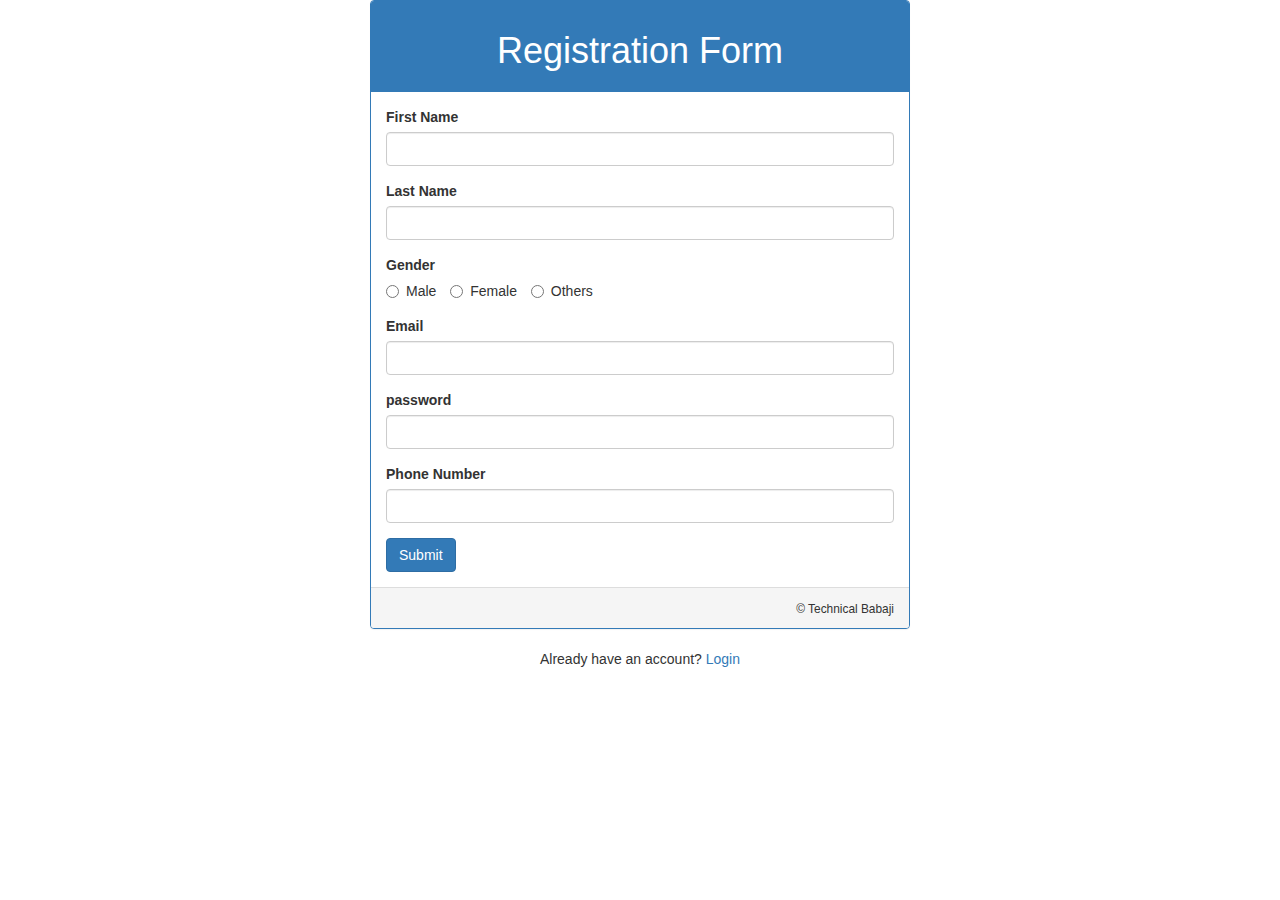
<file: ramesh/index.html>
<!DOCTYPE html>
<html lang="en">
<head>
    <meta charset="UTF-8">
    <meta name="viewport" content="width=device-width, initial-scale=1.0">
    <title>Registration Page</title>
    <link rel="stylesheet" type="text/css" href="css/bootstrap.css" />
</head>
<body>
    <div class="container">
        <div class="row col-md-6 col-md-offset-3">
            <div class="panel panel-primary">
                <div class="panel-heading text-center">
                    <h1>Registration Form</h1>
                </div>
                <div class="panel-body">
                    <form action="connect.php" method="post">
                        <div class="form-group">
                            <label for="firstName">First Name</label>
                            <input type="text" class="form-control" id="firstName" name="firstName" />
                        </div>
                        <div class="form-group">
                            <label for="lastName">Last Name</label>
                            <input type="text" class="form-control" id="lastName" name="lastName" />
                        </div>
                        <div class="form-group">
                            <label for="gender">Gender</label>
                            <div>
                                <label for="male" class="radio-inline"><input type="radio" name="gender" value="m" id="male" />Male</label>
                                <label for="female" class="radio-inline"><input type="radio" name="gender" value="f" id="female" />Female</label>
                                <label for="others" class="radio-inline"><input type="radio" name="gender" value="o" id="others" />Others</label>
                            </div>
                        </div>
                        <div class="form-group">
                            <label for="email">Email</label>
                            <input type="text" class="form-control" id="email" name="email" />
                        </div>
                        <div class="form-group">
                            <label for="password">password</label>
                            <input type="password" class="form-control" id="password" name="password" />
                        </div>
                        <div class="form-group">
                            <label for="number">Phone Number</label>
                            <input type="number" class="form-control" id="number" name="number" />
                        </div>
                        <input type="submit" class="btn btn-primary" />
                    </form>
                </div>
                <div class="panel-footer text-right">
                    <small>&copy; Technical Babaji</small>
                </div>
            </div>
            <!-- Link to the login page -->
            <div class="text-center">
                <p>Already have an account? <a href="login.php">Login</a></p>
            </div>
        </div>
    </div>
</body>
</html>
</file>
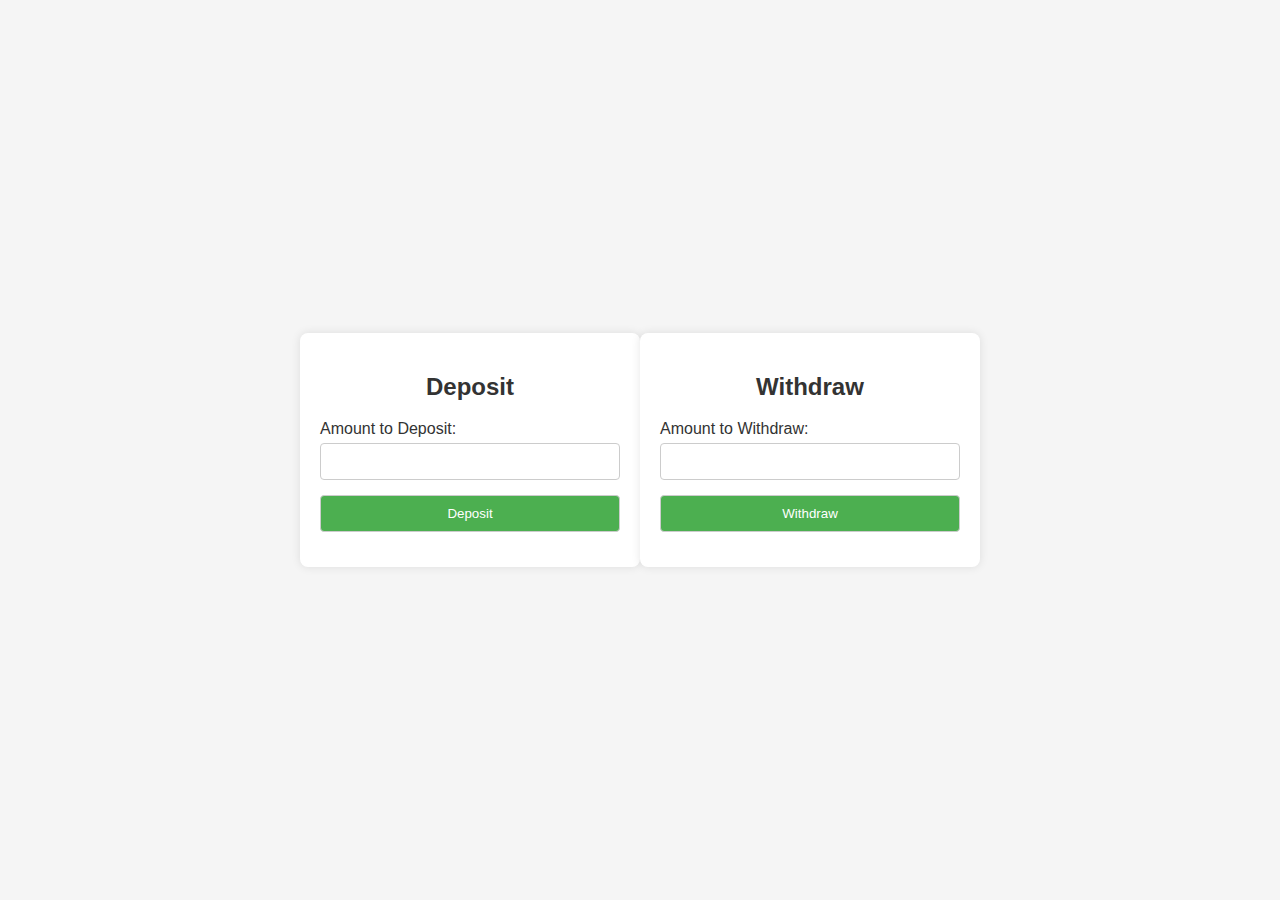
<file: payment.html>
<!DOCTYPE html>
<html lang="en">
<head>
    <meta charset="UTF-8">
    <meta name="viewport" content="width=device-width, initial-scale=1.0">
    <title>Deposit and Withdraw</title>
    <style>
        body {
            font-family: Arial, sans-serif;
            background-color: #f5f5f5;
            margin: 0;
            padding: 0;
            display: flex;
            justify-content: center;
            align-items: center;
            height: 100vh;
        }
        .container {
            background-color: #fff;
            padding: 20px;
            border-radius: 8px;
            box-shadow: 0px 0px 10px 0px rgba(0, 0, 0, 0.1);
            width: 300px;
        }
        h2 {
            text-align: center;
            color: #333;
        }
        label {
            display: block;
            margin-bottom: 5px;
            color: #333;
        }
        input[type="number"],
        input[type="submit"] {
            width: 100%;
            padding: 10px;
            margin-bottom: 15px;
            border: 1px solid #ccc;
            border-radius: 4px;
            box-sizing: border-box;
        }
        input[type="submit"] {
            background-color: #4caf50;
            color: white;
            cursor: pointer;
        }
        input[type="submit"]:hover {
            background-color: #45a049;
        }
    </style>
</head>
<body>
    <div class="container">
        <h2>Deposit</h2>
        <form action="process_deposit.php" method="post">
            <label for="deposit_amount">Amount to Deposit:</label>
            <input type="number" id="deposit_amount" name="deposit_amount" min="1" required>
            <input type="submit" value="Deposit">
        </form>
    </div>
    
    <div class="container">
        <h2>Withdraw</h2>
        <form action="process_withdraw.php" method="post">
            <label for="withdraw_amount">Amount to Withdraw:</label>
            <input type="number" id="withdraw_amount" name="withdraw_amount" min="1" required>
            <input type="submit" value="Withdraw">
        </form>
    </div>
</body>
</html>
</file>
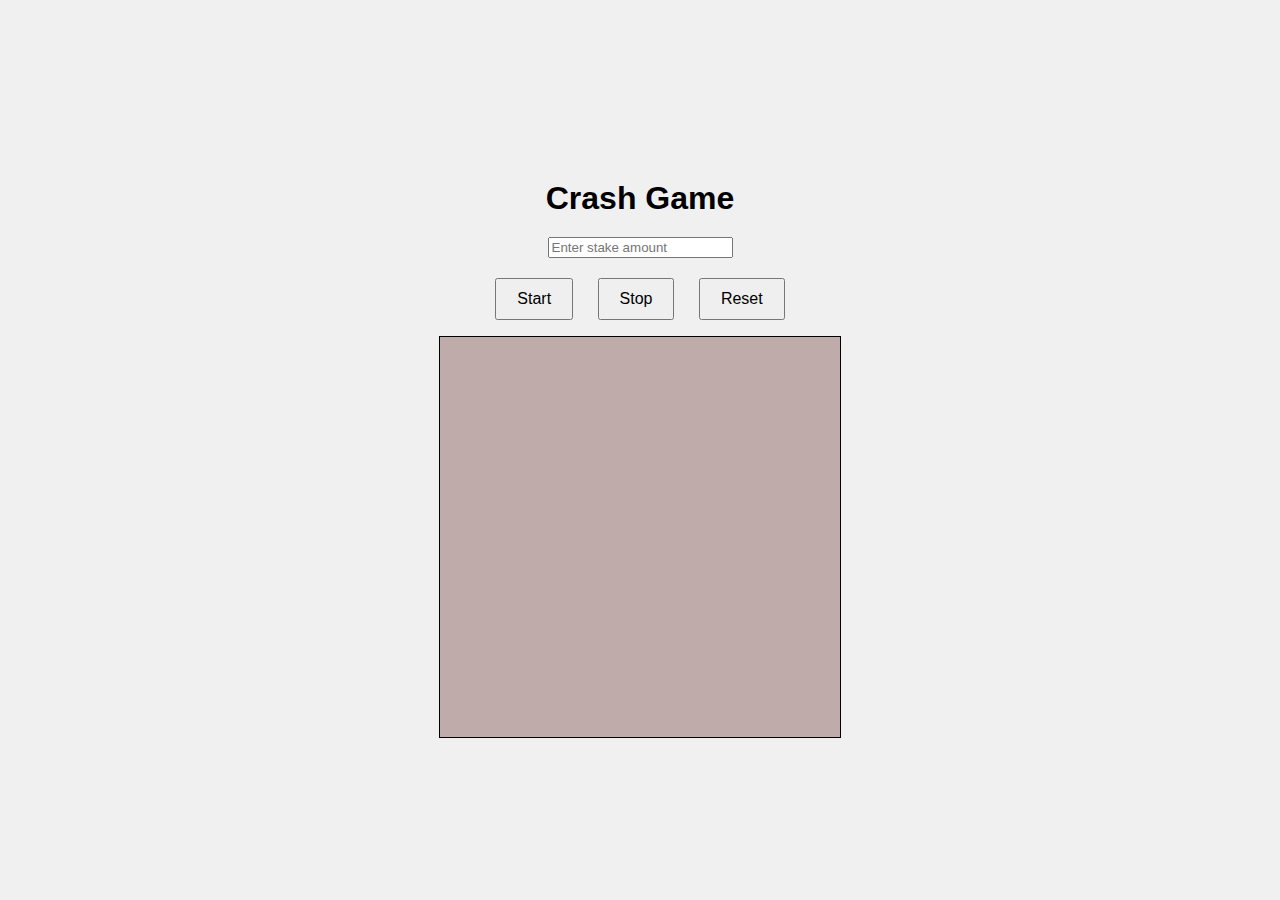
<file: games/crash.html>
<!DOCTYPE html>
<html lang="en">
<head>
<meta charset="UTF-8">
<meta name="viewport" content="width=device-width, initial-scale=1.0">
<title>Crash Game</title>
<style>
    body {
        font-family: Arial, sans-serif;
        display: flex;
        justify-content: center;
        align-items: center;
        height: 100vh;
        margin: 0;
        background-color: #f0f0f0;
    }
    .container {
        text-align: center;
    }
    h1 {
        margin-bottom: 20px;
    }
    #gameCanvas {
        border: 1px solid #000;
        background-color: #c0abab;
    }
    #buttonContainer {
        margin-top: 20px;
    }
    .btn {
        padding: 10px 20px;
        font-size: 16px;
        margin: 0 10px;
        cursor: pointer;
    }
</style>
</head>
<body>

<div class="container">
    <h1>Crash Game</h1>
    <input type="number" id="stakeInput" placeholder="Enter stake amount">
    <div id="buttonContainer">
        <button class="btn" onclick="startGame()">Start</button>
        <button class="btn" onclick="stopGame()">Stop</button>
        <button class="btn" onclick="resetGame()">Reset</button>
    </div>
    <p id="result"></p>
    <canvas id="gameCanvas" width="400" height="400"></canvas>
</div>

<script>
    const canvas = document.getElementById("gameCanvas");
    const ctx = canvas.getContext("2d");
    let requestId;
    let stake = 0;
    let multiplier = 1.0;
    let crashed = false;
    let balls = [{ y: -50 }, { y: -100 }, { y: -150 }]; // initial positions of the falling objects

    function drawMultiplier() {
        ctx.clearRect(0, 0, canvas.width, canvas.height);
        ctx.font = "20px Arial";
        ctx.fillText(`Multiplier: ${multiplier.toFixed(2)}`, 10, 30);
    }

    function increaseMultiplier() {
        multiplier += 0.01;
    }

    function crash() {
        crashed = true;
        animateFall();
        setTimeout(() => {
            if (stake > 0) {
                const result = stake * multiplier;
                alert(`You lose! Final amount: $${result.toFixed(2)}`);
            } else {
                alert(`You lose!`);
            }
            resetGame();
        }, 2000); // Adjust the duration of the falling animation
    }

    function animateFall() {
        const fallInterval = setInterval(() => {
            let allBallsLanded = true;
            balls.forEach(ball => {
                if (ball.y < canvas.height - 50) {
                    ctx.clearRect(0, 0, canvas.width, canvas.height);
                    drawMultiplier();
                    drawFallingObject(ball);
                    ball.y += 5; // Adjust the speed of the falling animation
                    allBallsLanded = false;
                }
            });
            if (allBallsLanded) {
                clearInterval(fallInterval);
            }
        }, 30); // Adjust the interval for smoother animation
    }

    function drawFallingObject(ball) {
        ctx.beginPath();
        ctx.arc(canvas.width / 2, ball.y, 10, 0, Math.PI * 2);
        ctx.fillStyle = crashed ? "red" : "green";
        ctx.fill();
        ctx.closePath();
    }

    function update() {
        drawMultiplier();
        if (!crashed) {
            increaseMultiplier();
            if (multiplier >= getRandomCrashMultiplier()) { // Check if the multiplier reaches a random crash value
                crash();
            } else {
                requestId = requestAnimationFrame(update);
            }
        }
    }

    function getRandomCrashMultiplier() {
        return Math.random() * (10 - 2.4) + 2.4; // Generates a random multiplier value between 2.4 and 10
    }

    function startGame() {
        stake = parseInt(document.getElementById("stakeInput").value);
        resetGame();
        update();
    }

    function stopGame() {
        cancelAnimationFrame(requestId);
        if (stake > 0) {
            const result = stake * multiplier;
            alert(`You win! Final amount: $${result.toFixed(2)}`);
        }
        resetGame();
    }

    function resetGame() {
        cancelAnimationFrame(requestId);
        multiplier = 1.0;
        crashed = false;
        balls = [{ y: -50 }, { y: -100 }, { y: -150 }];
        drawMultiplier();
        document.getElementById("stakeInput").value = "";
        document.getElementById("result").innerText = "";
    }
</script>

</body>
</html>
</file>
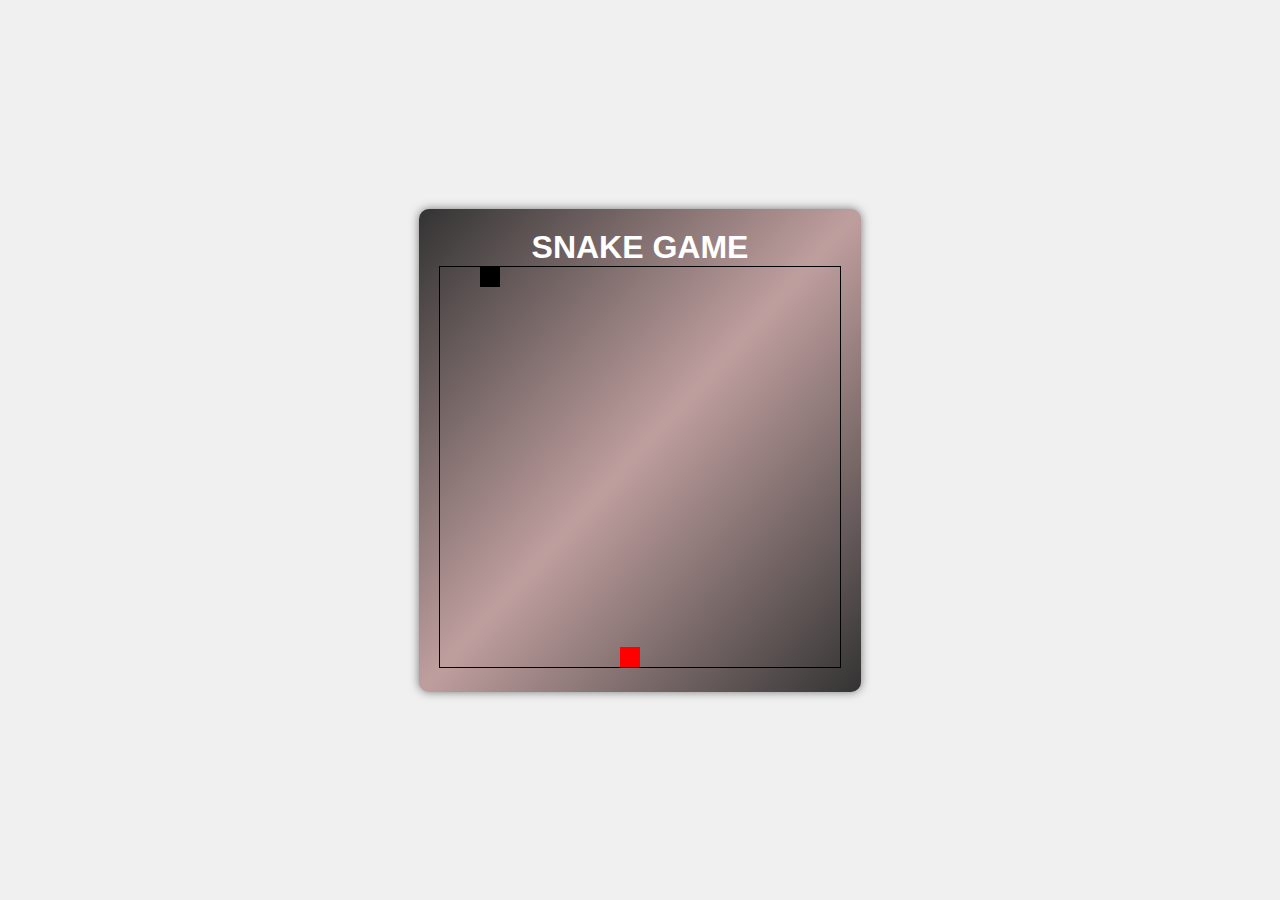
<file: games/snake.html>
<!DOCTYPE html>
<html lang="en">
<head>
<meta charset="UTF-8">
<meta name="viewport" content="width=device-width, initial-scale=1.0">
<title>Snake Game</title>
<style>
    body {
        font-family: Arial, sans-serif;
        display: flex;
        justify-content: center;
        align-items: center;
        height: 100vh;
        margin: 0;
        background-color: #f0f0f0;
    }
    #gameFrame {
        padding: 20px; /* Padding inside the frame */
        border-radius: 10px; /* Rounded corners */
        background: linear-gradient(to bottom right, #333, transparent 49.5%, transparent 50.5%, #333); /* Border cover effect */
        box-shadow: 0 0 10px rgba(0, 0, 0, 0.5); /* Shadow effect */
        background-color: #be9d9d; /* Background color of the frame */
        text-align: center; /* Center text */
    }
    h1 {
        margin: 0; /* Remove default margin */
        color: #fff; /* Header text color */
    }
    #gameCanvas {
        border: 1px solid #000;
    }
</style>
</head>
<body>

<div id="gameFrame"> <!-- Frame around the game -->
    <h1>SNAKE GAME</h1> <!-- Header -->
    <canvas id="gameCanvas" width="400" height="400"></canvas>
</div>

<script>
    // Define game settings
    const canvas = document.getElementById("gameCanvas");
    const ctx = canvas.getContext("2d");
    const scale = 20;
    const rows = canvas.height / scale;
    const columns = canvas.width / scale;
    let snake;
    let fruit;

    // Initialize game
    (function setup() {
        snake = new Snake();
        fruit = new Fruit();
        fruit.pickLocation();

        window.setInterval(() => {
            ctx.clearRect(0, 0, canvas.width, canvas.height);
            fruit.draw();
            snake.update();
            snake.draw();

            if (snake.eat(fruit)) {
                fruit.pickLocation();
            }

            snake.checkCollision();
            document.querySelector('.score').innerText = snake.total;
        }, 250);
    }());

    // Define snake object
    function Snake() {
        this.x = 0;
        this.y = 0;
        this.xSpeed = scale * 1;
        this.ySpeed = 0;
        this.total = 0;
        this.tail = [];

        this.draw = function() {
            ctx.fillStyle = "#000";
            for (let i = 0; i < this.tail.length; i++) {
                ctx.fillRect(this.tail[i].x, this.tail[i].y, scale, scale);
            }
            ctx.fillRect(this.x, this.y, scale, scale);
        };

        this.update = function() {
            for (let i = 0; i < this.tail.length - 1; i++) {
                this.tail[i] = this.tail[i + 1];
            }

            this.tail[this.total - 1] = { x: this.x, y: this.y };

            this.x += this.xSpeed;
            this.y += this.ySpeed;

            if (this.x >= canvas.width) {
                this.x = 0;
            }
            if (this.y >= canvas.height) {
                this.y = 0;
            }
            if (this.x < 0) {
                this.x = canvas.width - scale;
            }
            if (this.y < 0) {
                this.y = canvas.height - scale;
            }
        };

        this.changeDirection = function(direction) {
            switch(direction) {
                case 'Up':
                    if (this.ySpeed === 0) {
                        this.xSpeed = 0;
                        this.ySpeed = -scale * 1;
                    }
                    break;
                case 'Down':
                    if (this.ySpeed === 0) {
                        this.xSpeed = 0;
                        this.ySpeed = scale * 1;
                    }
                    break;
                case 'Left':
                    if (this.xSpeed === 0) {
                        this.xSpeed = -scale * 1;
                        this.ySpeed = 0;
                    }
                    break;
                case 'Right':
                    if (this.xSpeed === 0) {
                        this.xSpeed = scale * 1;
                        this.ySpeed = 0;
                    }
                    break;
            }
        };

        this.eat = function(fruit) {
            if (this.x === fruit.x && this.y === fruit.y) {
                this.total++;
                return true;
            }
            return false;
        };

        this.checkCollision = function() {
            for (let i = 0; i < this.tail.length; i++) {
                if (this.x === this.tail[i].x && this.y === this.tail[i].y) {
                    this.total = 0;
                    this.tail = [];
                    alert('Game Over!');
                }
            }
        };
    }

    // Define fruit object
    function Fruit() {
        this.x;
        this.y;

        this.pickLocation = function() {
            this.x = (Math.floor(Math.random() * columns)) * scale;
            this.y = (Math.floor(Math.random() * rows)) * scale;
};
this.draw = function() {
        ctx.fillStyle = "#f00";
        ctx.fillRect(this.x, this.y, scale, scale);
    };
}

// Handle keyboard input
window.addEventListener('keydown', (event) => {
    const direction = event.key.replace('Arrow', '');
    snake.changeDirection(direction);
});
</script>
</body>
</html>
</file>
